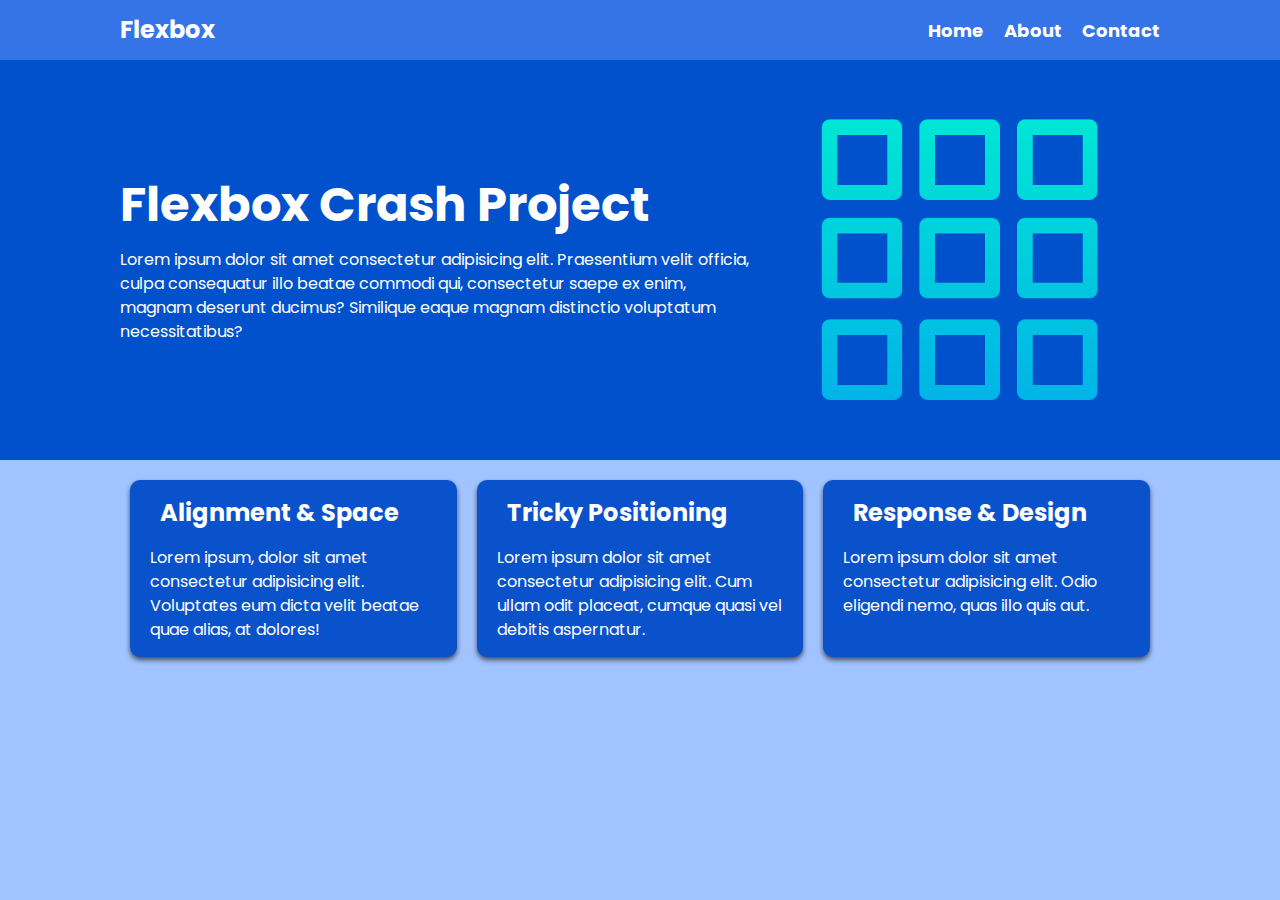
<file: index.html>
<!DOCTYPE html>
<html lang="en">

<head>
    <meta charset="UTF-8">
    <meta name="viewport" content="width=device-width, initial-scale=1.0">
    <title>FlexboxProject1</title>
    <link rel="stylesheet"  href="https://pro.fontawesome.com/releases/v5.10.0/css/all.css"  integrity="sha384-AYmEC3Yw5cVb3ZcuHtOA93w35dYTsvhLPVnYs9eStHfGJvOvKxVfELGroGkvsg+p"
    crossorigin="anonymous"
  />
    <link rel="stylesheet" href="/styles/style.css">
</head>

<body>


    <nav class="navbar">
        <div class="container"> <!--We want to have a Container class because we want to lock it at a certain width -->
            <div class="logo">Flexbox</div>
            <ul class="nav">
                <li>
                    <a href="#">Home</a>
                </li>
                <li>
                    <a href="#">About</a>
                </li>
                <li>
                    <a href="#">Contact</a>
                </li>
            </ul>
        </div>
    </nav>

    <header class="header">
        <div class="container">
            <div>
                <h1>Flexbox Crash Project</h1>
                <p>Lorem ipsum dolor sit amet consectetur adipisicing elit. Praesentium velit officia, culpa consequatur
                    illo beatae commodi qui, consectetur saepe ex enim, magnam deserunt ducimus? Similique eaque magnam
                    distinctio voluptatum necessitatibus?</p>
            </div>
            <img src="/misc/grid2.png" alt="">
        </div>


    </header>
    <section class="boxes">
        <div class="container">
            <div class="box">
                <h2><i class="fas fa-arrows-alt-v"></i>Alignment & Space </h2>
                <p>Lorem ipsum, dolor sit amet consectetur adipisicing elit. Voluptates eum dicta velit beatae quae alias, at dolores!</p>
               
            </div>
            <div class="box">
                <h2><i class="fas fa-arrows-alt"></i>Tricky Positioning</h2>
                <p>Lorem ipsum dolor sit amet consectetur adipisicing elit. Cum ullam odit placeat, cumque quasi vel debitis aspernatur.</p>
                
            </div>
            <div class="box">
                <h2><i class="fas fa-mobile"></i>Response & Design</h2>
                <p>Lorem ipsum dolor sit amet consectetur adipisicing elit. Odio eligendi nemo, quas illo quis aut.</p>
                
            </div>
        </div>

    </section>

   
</body>

</html>
</file>
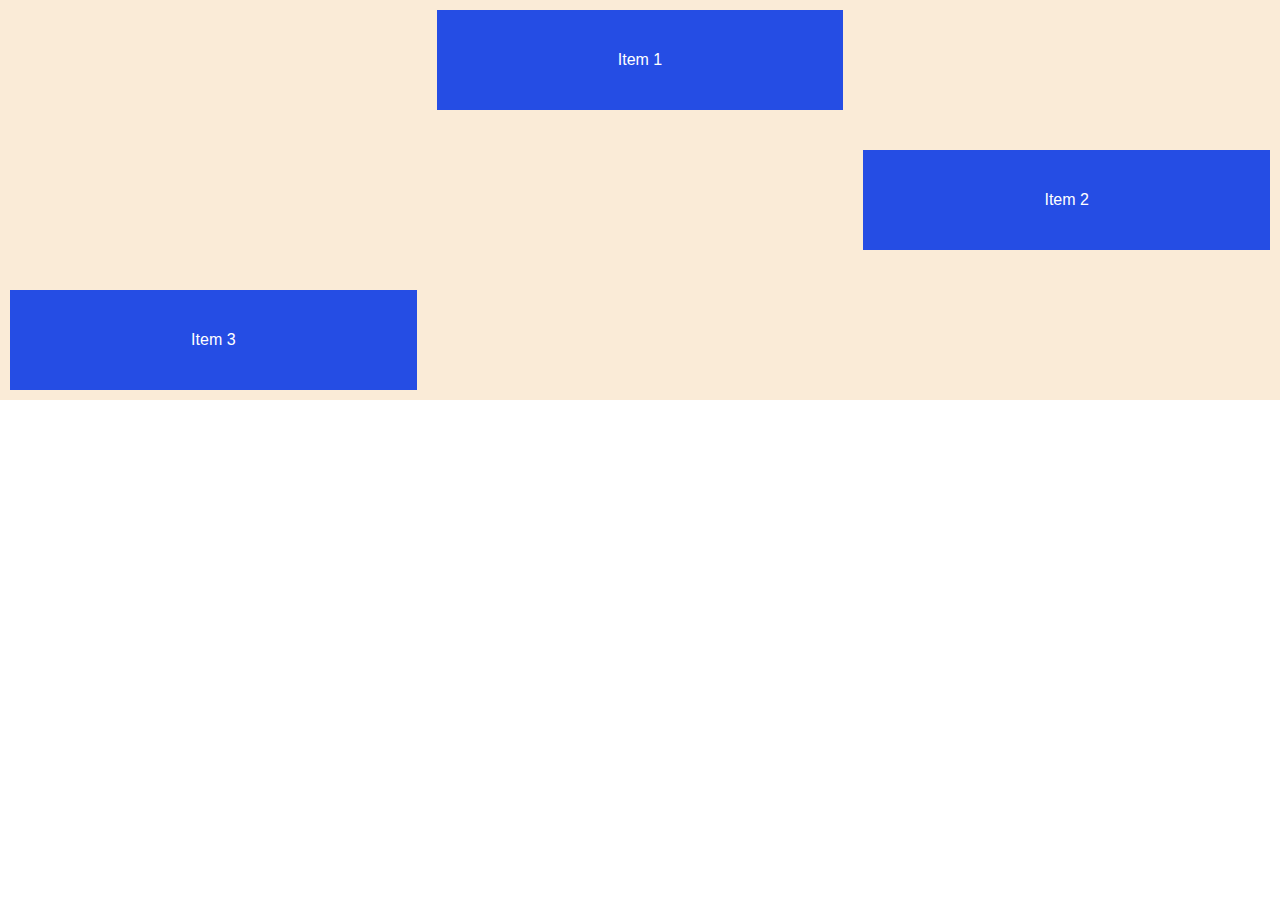
<file: examplecss.html>
<!DOCTYPE html>
<html lang="en">
<head>
    <meta charset="UTF-8">
    <meta name="viewport" content="width=device-width, initial-scale=1.0">
    <title>Example of boxes using flexbos css</title>
    <link rel="stylesheet" href="/styles/examplecss.css">
    
    
</head>
<body>
   <div class="flex-container">
   <!-- this is hwo to create the below divs all at once: .item*3{Item $}  -->
    <div class="item">Item 1</div>
    <div class="item">Item 2</div>
    <div class="item">Item 3</div>
   
   
   </div>
</body>
</html>
</file>
<file: styles/style.css>
@import url('https://fonts.googleapis.com/css2?family=Poppins:wght@400;700&display=swap');


*{
    box-sizing: border-box;
    margin: 0;
    padding: 0;
}

body{

    font-family: 'Poppins', sans-serif;
    font-size: 16px;
    line-height: 1.5;
    color: #333;
    background: #a1c3ff;
}

img{
    max-width: 100%;
}

h1, h2 {
    margin-bottom: 15px;
}

ul{
    list-style-type: none;
}

.container{
    max-width: 1100px;
    margin: 0 auto;
    padding: 0 30px;
}

.navbar{
    background: #3474e6;
    color: white;
    height: 60px;
}



.navbar .logo{
    font-size: x-large;
    font-weight: bold;
}

.navbar .container{
    display: flex;
    justify-content: space-between;
    align-items: center;
   height: 100%;   /* Had to add to to center certically because in teh navbar class i added a height of 60 */
}


.navbar ul{
    display: flex; 
}
.navbar li{
    margin-left: 20px;
}

.navbar a{
    color: white;
    text-decoration: none;
    font-size: 18px;
    font-weight: bold;
}

.navbar a:hover{
    color: lightblue;
}

.header{
    background-color: #0151cc;
    color: white;
    min-height: 400px;

}

header h1{
    font-size: 3rem;
    font-weight: bold;
    line-height: 1.2; /* line height is so that whenevr we shrink the windows the big text does not shows a big bottiom padding when a word move to the next line  */
}

header img{
    max-width: 400px;
}

header .container{

    display: flex;
    align-items: center;
    justify-content: space-between;

}


.boxes .container{
    display: flex;
    justify-content: space-between;
    
}

.box {
    flex: 1;
    background: #0a51cc;
    color: white;
    border-radius: 10px ;
    margin: 20px 10px; 
    box-shadow:  0 3px 5px rgba(0, 0, 0, 0.6);
    padding: 15px 20px;
}

.box i{
    margin-right: 10px;
}


@media(max-width: 768px){


    /* in order to make this vertical ther are 2 ways here 1 is using Flex direction: Column and hte other is to use Display: block */

    .header .container{
        flex-direction: column;
        padding-top: 20px;
        text-align: center;
    }

    .boxes .container{
        display: block;
        text-align: center;
    }
}
</file>
<file: styles/examplecss.css>
*{
    box-sizing: border-box;
    margin: 0;
    padding: 0;
    

}

body{
    font-family: Arial, Helvetica, sans-serif;

}


.flex-container{
    height: 400px;
    display: flex;
    background-color: antiquewhite; /* this is alwasy in the main axis */
     justify-content: space-between; /* this is alwasy in the cross axis */
    align-items: center;
    
    /*if we have too many item in a div and we want them all to keep the same width and heigh of 100px we can use the next */
    /* flex-wrap: wrap; */
}

.item{

    /* flex-basis: 100px; and width are pretty much the same if we use this we gotta use grow in each item  */
    /* in order to use flex grow shrink and basis all at the sam time use the next and you can comment each idepent item */
    flex: 1 0 100px;
    /* if we want div to take the entoire space evenly then just use flex:1 */
    height: 100px;
    background: #254de4;
    color: white;
    margin: 10px;

    /* To align whast inside each item/box do the next */
    display: flex;
    justify-content: center;
    align-items: center;
}

/* Lets say i want to align just the last item of 3 then use alignself. and order switch teh places of the div without the need to hcnage html*/

.item:nth-of-type(1){

    
    order: 2;
    align-self: start;
    /* flex-grow: 1; */

}
.item:nth-of-type(2){

   
    order: 3;
    align-self: center;
    /* flex-grow: 2; */

}
.item:nth-of-type(3){

    
    order: 1;
    align-self: end;
    /* flex-grow: 5; */

}
</file>
